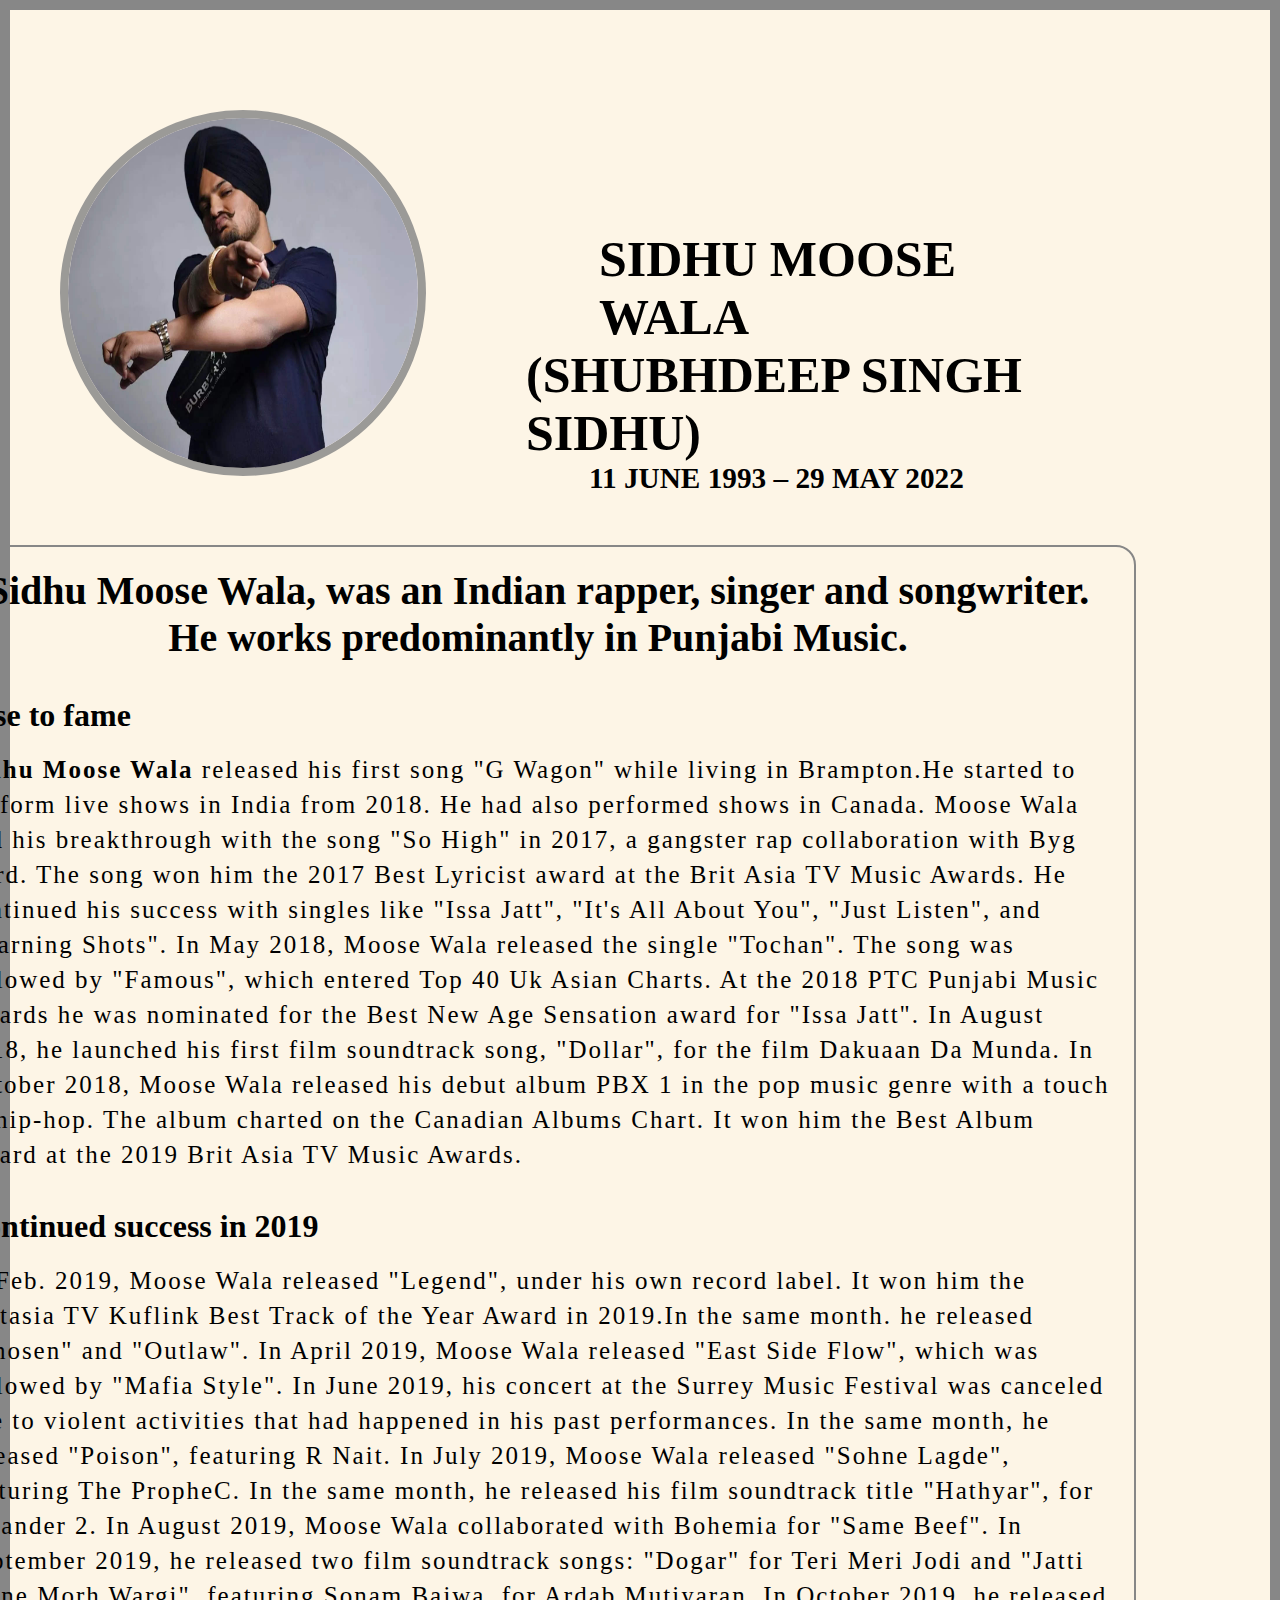
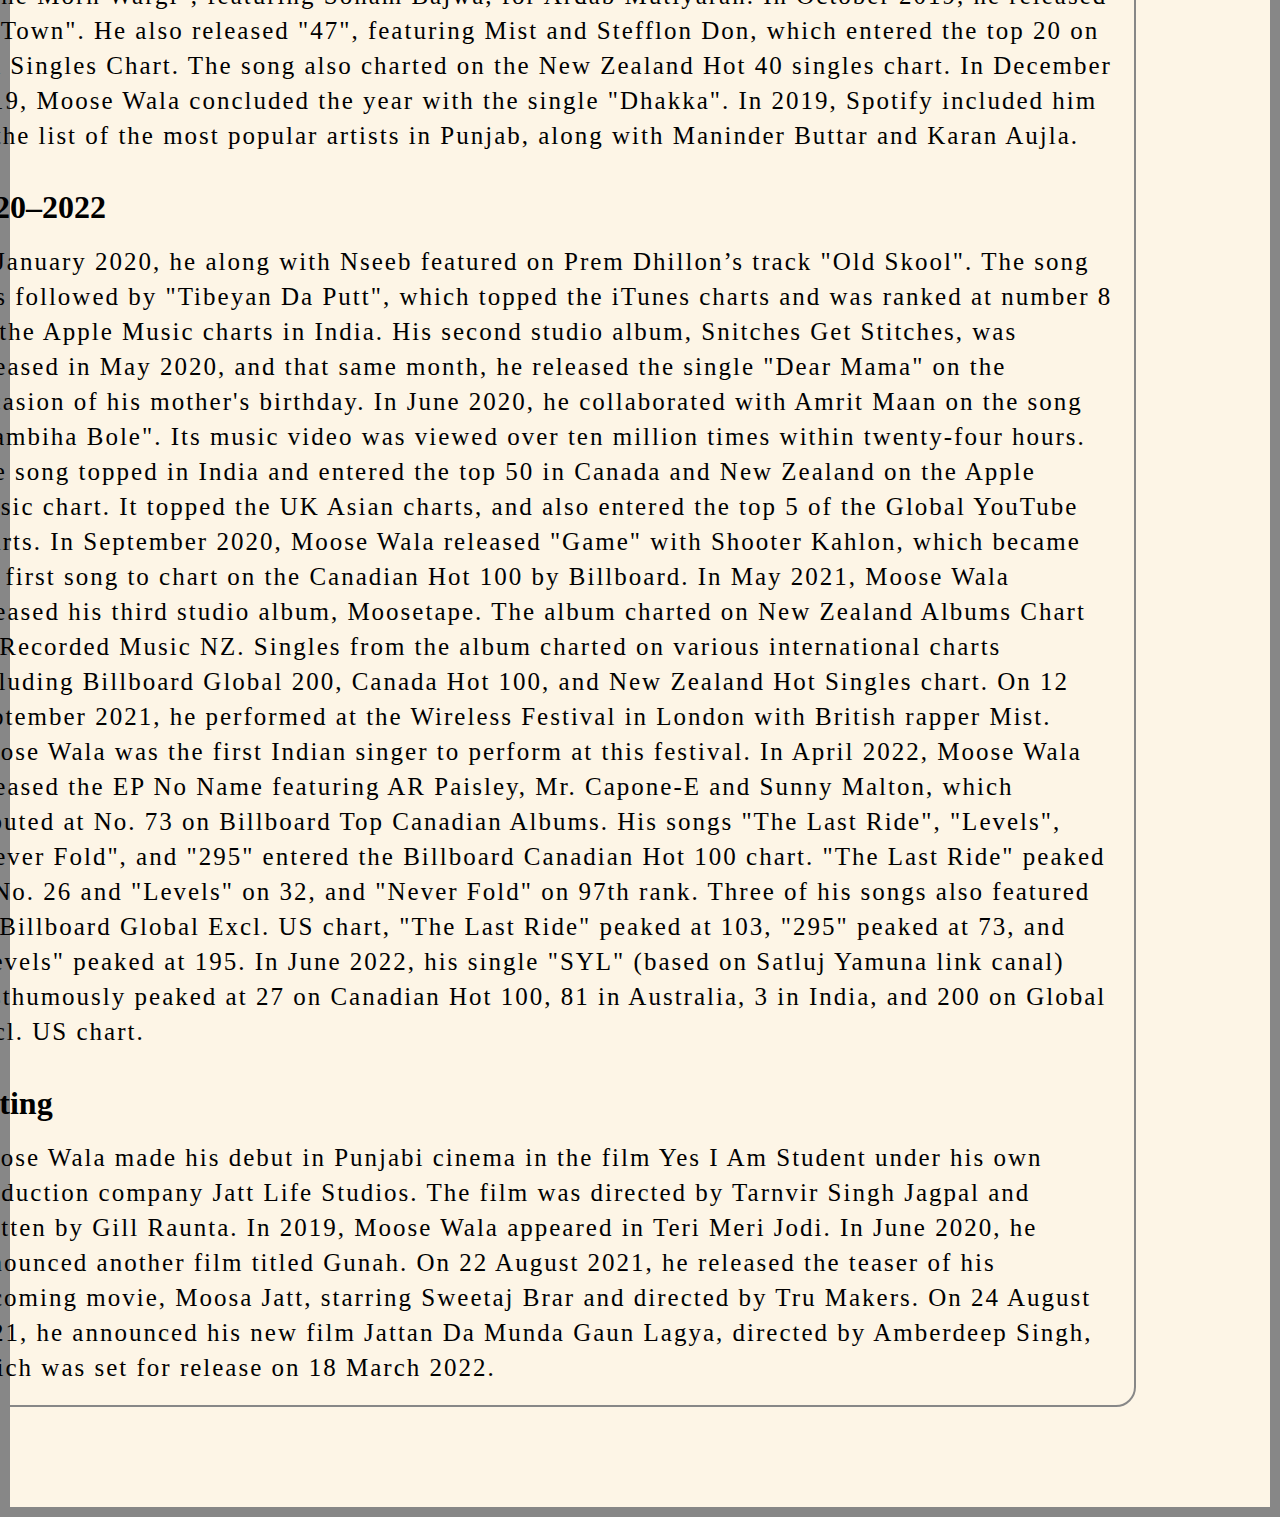
<file: index.html>
<!DOCTYPE html>
<html lang="en">
  <head>
    <meta charset="UTF-8" />
    <meta http-equiv="X-UA-Compatible" content="IE=edge" />
    <meta name="viewport" content="width=device-width, initial-scale=1.0" />
    <link rel="stylesheet" href="style.css" />
    <title>Tribute To Sidhu Moose Wala</title>
  </head>
  <body>
    <div class="container">
      <div class="content">
        <section class="top_section">
          <div class="image">
            <img
              src="images/sunny-malton-remembers-the-late-sidhu-moose-wala-and-claims-to-see-him-in-his-dreams.jpg"
              alt="Sidhu Moose Wala"
            />
          </div>
          <div class="heading">
            <h1 class="name">Sidhu Moose Wala</h1>
            <h1>(Shubhdeep Singh Sidhu)</h1>
            <h3 class="date">11 June 1993 – 29 May 2022</h3>
          </div>
        </section>
        <section>
          <div class="about">
            <h1
              style="
                text-align: center;
                font-family: Cambria, Cochin, Georgia, Times, 'Times New Roman',
                  serif;
                font-size: 40px;
              "
            >
              Sidhu Moose Wala, was an Indian rapper, singer and songwriter.
            </h1>
            <h1
              style="
                text-align: center;
                font-family: Cambria, Cochin, Georgia, Times, 'Times New Roman',
                  serif;
                font-size: 40px;
              "
            >
              He works predominantly in Punjabi Music.
            </h1>
            <div class="carrer">
              <br /><br />
              <h1>Rise to fame</h1>
              <br />
              <p>
               <b> Sidhu Moose Wala</b> released his first song "G Wagon" while living in
                Brampton.He started to perform live shows in India from 2018. He
                had also performed shows in Canada. Moose Wala had his
                breakthrough with the song "So High" in 2017, a gangster rap
                collaboration with Byg Byrd. The song won him the 2017 Best
                Lyricist award at the Brit Asia TV Music Awards. He continued
                his success with singles like "Issa Jatt", "It's All About You",
                "Just Listen", and "Warning Shots". In May 2018, Moose Wala
                released the single "Tochan". The song was followed by "Famous",
                which entered Top 40 Uk Asian Charts. At the 2018 PTC Punjabi
                Music Awards he was nominated for the Best New Age Sensation
                award for "Issa Jatt". In August 2018, he launched his first
                film soundtrack song, "Dollar", for the film Dakuaan Da Munda.
                In October 2018, Moose Wala released his debut album PBX 1 in
                the pop music genre with a touch of hip-hop. The album charted
                on the Canadian Albums Chart. It won him the Best Album Award at
                the 2019 Brit Asia TV Music Awards.
              </p>
              <br />
              <br />
              <h1>Continued success in 2019</h1>
              <br />
              <p>
                In Feb. 2019, Moose Wala released "Legend", under his own record
                label. It won him the Britasia TV Kuflink Best Track of the Year
                Award in 2019.In the same month. he released "Chosen" and
                "Outlaw". In April 2019, Moose Wala released "East Side Flow",
                which was followed by "Mafia Style". In June 2019, his concert
                at the Surrey Music Festival was canceled due to violent
                activities that had happened in his past performances. In the
                same month, he released "Poison", featuring R Nait. In July
                2019, Moose Wala released "Sohne Lagde", featuring The PropheC.
                In the same month, he released his film soundtrack title
                "Hathyar", for Sikander 2. In August 2019, Moose Wala
                collaborated with Bohemia for "Same Beef". In September 2019, he
                released two film soundtrack songs: "Dogar" for Teri Meri Jodi
                and "Jatti Jeone Morh Wargi", featuring Sonam Bajwa, for Ardab
                Mutiyaran. In October 2019, he released "B Town". He also
                released "47", featuring Mist and Stefflon Don, which entered
                the top 20 on UK Singles Chart. The song also charted on the New
                Zealand Hot 40 singles chart. In December 2019, Moose Wala
                concluded the year with the single "Dhakka". In 2019, Spotify
                included him in the list of the most popular artists in Punjab,
                along with Maninder Buttar and Karan Aujla.
              </p>
              <br /><br />
              <h1>2020–2022</h1>
              <br />
              <p>
                In January 2020, he along with Nseeb featured on Prem Dhillon’s
                track "Old Skool". The song was followed by "Tibeyan Da Putt",
                which topped the iTunes charts and was ranked at number 8 on the
                Apple Music charts in India. His second studio album, Snitches
                Get Stitches, was released in May 2020, and that same month, he
                released the single "Dear Mama" on the occasion of his mother's
                birthday. In June 2020, he collaborated with Amrit Maan on the
                song "Bambiha Bole". Its music video was viewed over ten million
                times within twenty-four hours. The song topped in India and
                entered the top 50 in Canada and New Zealand on the Apple Music
                chart. It topped the UK Asian charts, and also entered the top 5
                of the Global YouTube charts. In September 2020, Moose Wala
                released "Game" with Shooter Kahlon, which became his first song
                to chart on the Canadian Hot 100 by Billboard. In May 2021,
                Moose Wala released his third studio album, Moosetape. The album
                charted on New Zealand Albums Chart by Recorded Music NZ.
                Singles from the album charted on various international charts
                including Billboard Global 200, Canada Hot 100, and New Zealand
                Hot Singles chart. On 12 September 2021, he performed at the
                Wireless Festival in London with British rapper Mist. Moose Wala
                was the first Indian singer to perform at this festival. In
                April 2022, Moose Wala released the EP No Name featuring AR
                Paisley, Mr. Capone-E and Sunny Malton, which debuted at No. 73
                on Billboard Top Canadian Albums. His songs "The Last Ride",
                "Levels", "Never Fold", and "295" entered the Billboard Canadian
                Hot 100 chart. "The Last Ride" peaked at No. 26 and "Levels" on
                32, and "Never Fold" on 97th rank. Three of his songs also
                featured on Billboard Global Excl. US chart, "The Last Ride"
                peaked at 103, "295" peaked at 73, and "Levels" peaked at 195.
                In June 2022, his single "SYL" (based on Satluj Yamuna link
                canal) posthumously peaked at 27 on Canadian Hot 100, 81 in
                Australia, 3 in India, and 200 on Global Excl. US chart.
              </p>
              <br /><br />
              <h1>Acting</h1>
              <br />
              <p>
                Moose Wala made his debut in Punjabi cinema in the film Yes I Am
                Student under his own production company Jatt Life Studios. The
                film was directed by Tarnvir Singh Jagpal and written by Gill
                Raunta. In 2019, Moose Wala appeared in Teri Meri Jodi. In June
                2020, he announced another film titled Gunah. On 22 August 2021,
                he released the teaser of his upcoming movie, Moosa Jatt,
                starring Sweetaj Brar and directed by Tru Makers. On 24 August
                2021, he announced his new film Jattan Da Munda Gaun Lagya,
                directed by Amberdeep Singh, which was set for release on 18
                March 2022.
              </p>
            </div>
          </div>
        </section>
      </div>
    </div>
  </body>
</html>
</file>
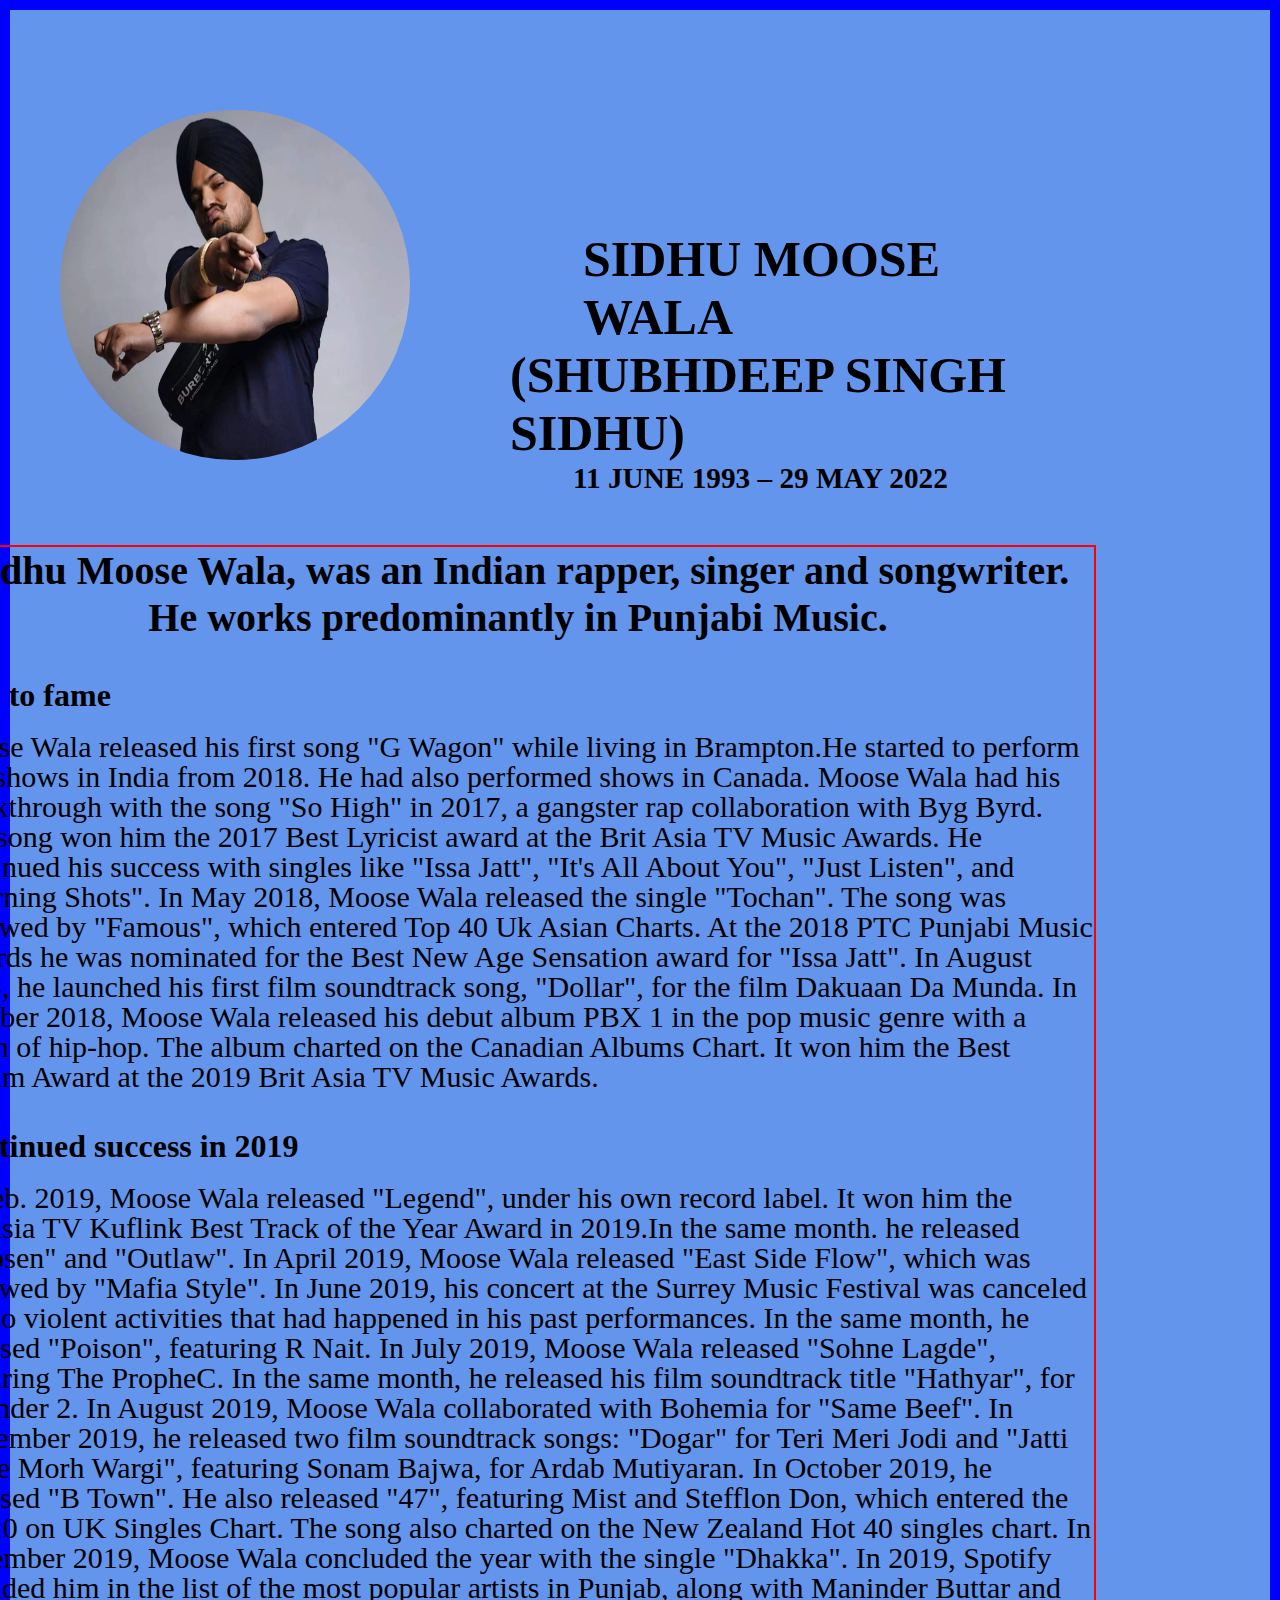
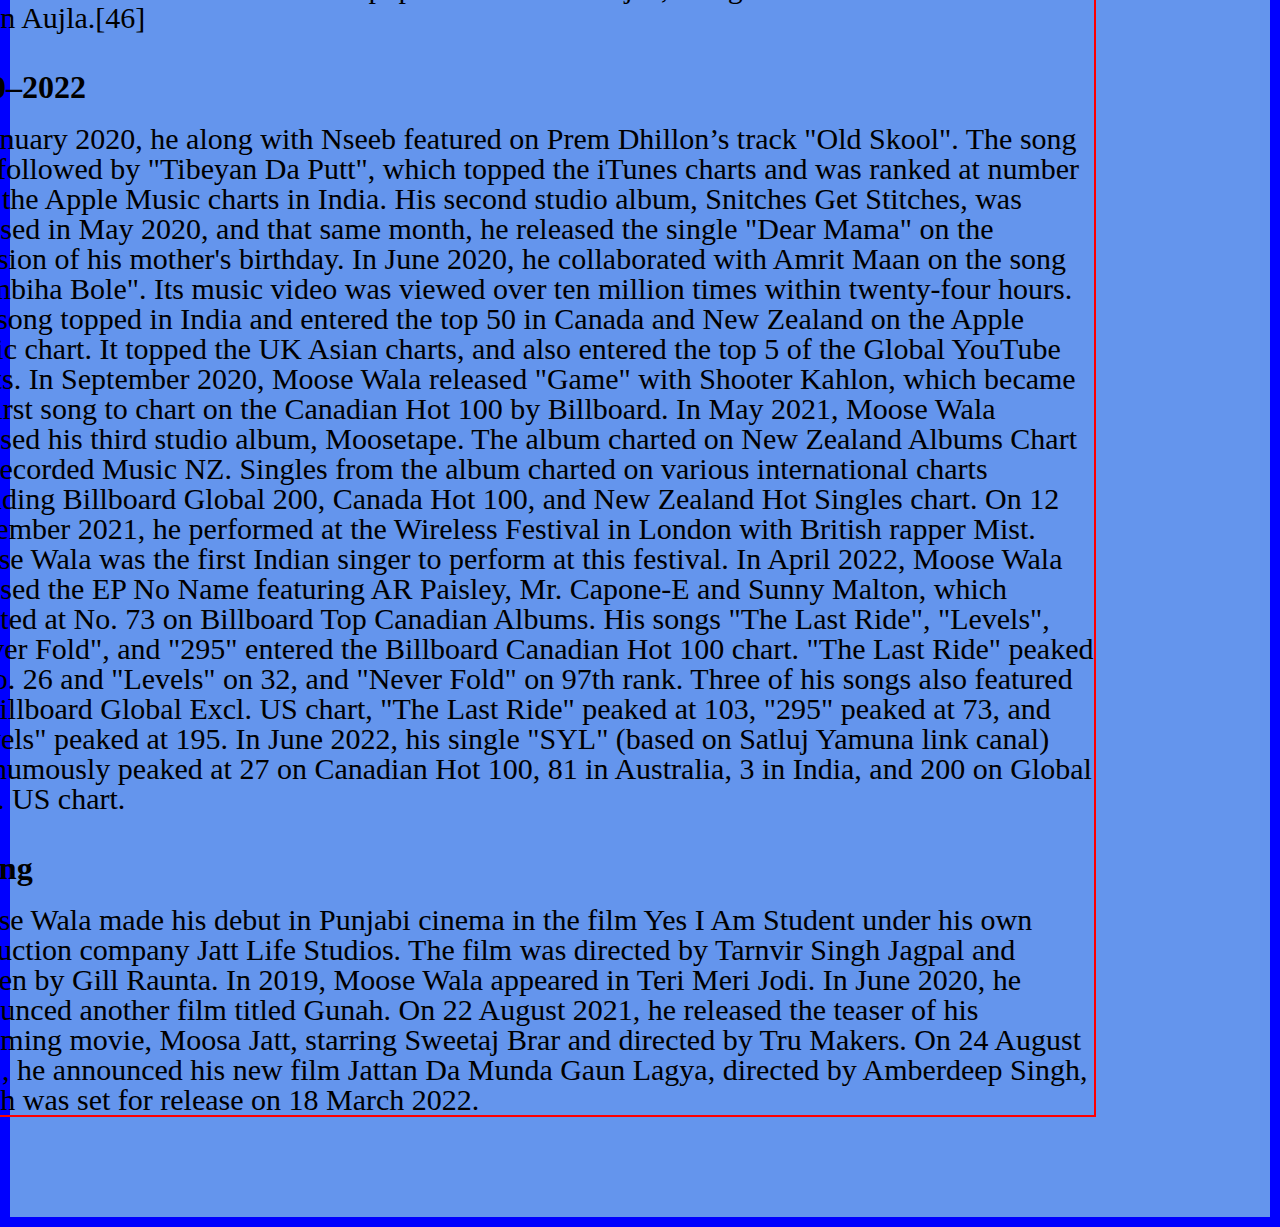
<file: images/Tribute To Sidhu Moose Wala.html>
<!DOCTYPE html>
<!-- saved from url=(0032)http://127.0.0.1:5500/index.html -->
<html lang="en"><head><meta http-equiv="Content-Type" content="text/html; charset=UTF-8">
    
    <meta http-equiv="X-UA-Compatible" content="IE=edge">
    <meta name="viewport" content="width=device-width, initial-scale=1.0">
    
    <title>Tribute To Sidhu Moose Wala</title>
  <link rel="stylesheet" href="./Tribute To Sidhu Moose Wala_files/style.css"></head>
  <body>
    <div class="container">
      <div class="content">
        <section class="top_section">
          <div class="image">
            <img src="./Tribute To Sidhu Moose Wala_files/sunny-malton-remembers-the-late-sidhu-moose-wala-and-claims-to-see-him-in-his-dreams.jpg" alt="Sidhu Moose Wala">
          </div>
          <div class="heading">
            <h1 class="name">Sidhu Moose Wala</h1>
            <h1>(Shubhdeep Singh Sidhu)</h1>
            <h3 class="date">11 June 1993 – 29 May 2022</h3>
          </div>
        </section>
        <section>
          <div class="about">
            <h1 style="
                text-align: center;
                font-family: Cambria, Cochin, Georgia, Times, &#39;Times New Roman&#39;,
                  serif;
                font-size: 40px;
              ">
              Sidhu Moose Wala, was an Indian rapper, singer and songwriter.
            </h1>
            <h1 style="
                text-align: center;
                font-family: Cambria, Cochin, Georgia, Times, &#39;Times New Roman&#39;,
                  serif;
                font-size: 40px;
              ">
              He works predominantly in Punjabi Music.
            </h1>
            <div class="carrer">
              <br><br>
              <h1>Rise to fame</h1>
<br>
              <p>
                Moose Wala released his first song "G Wagon" while living in
                Brampton.He started to perform live shows in India from
                2018. He had also performed shows in Canada. Moose Wala had
                his breakthrough with the song "So High" in 2017, a gangster rap
                collaboration with Byg Byrd. The song won him the 2017 Best
                Lyricist award at the Brit Asia TV Music Awards. He
                continued his success with singles like "Issa Jatt", "It's All
                About You", "Just Listen", and "Warning Shots". In May 2018,
                Moose Wala released the single "Tochan". The song was followed
                by "Famous", which entered Top 40 Uk Asian Charts. At
                the 2018 PTC Punjabi Music Awards he was nominated for the Best
                New Age Sensation award for "Issa Jatt". In August 2018, he
                launched his first film soundtrack song, "Dollar", for the film
                Dakuaan Da Munda. In October 2018, Moose Wala released his
                debut album PBX 1 in the pop music genre with a touch of
                hip-hop. The album charted on the Canadian Albums Chart. It
                won him the Best Album Award at the 2019 Brit Asia TV Music
                Awards.
              </p>
              <br>
              <br>
              <h1>Continued success in 2019</h1>
              <br>
              <p>
                In Feb. 2019, Moose Wala released "Legend", under his own record
                label. It won him the Britasia TV Kuflink Best Track of the Year
                Award in 2019.In the same month. he released "Chosen" and
                "Outlaw". In April 2019, Moose Wala released "East Side Flow",
                which was followed by "Mafia Style". In June 2019, his concert
                at the Surrey Music Festival was canceled due to violent
                activities that had happened in his past performances. In
                the same month, he released "Poison", featuring R Nait. In July
                2019, Moose Wala released "Sohne Lagde", featuring The PropheC.
                In the same month, he released his film soundtrack title
                "Hathyar", for Sikander 2. In August 2019, Moose Wala
                collaborated with Bohemia for "Same Beef". In September
                2019, he released two film soundtrack songs: "Dogar" for Teri
                Meri Jodi and "Jatti Jeone Morh Wargi", featuring Sonam
                Bajwa, for Ardab Mutiyaran. In October 2019, he released "B
                Town". He also released "47", featuring Mist and Stefflon Don,
                which entered the top 20 on UK Singles Chart. The song
                also charted on the New Zealand Hot 40 singles chart. In
                December 2019, Moose Wala concluded the year with the single
                "Dhakka". In 2019, Spotify included him in the list of the most
                popular artists in Punjab, along with Maninder Buttar and Karan
                Aujla.[46]
              </p>
              <br><br>
              <h1>2020–2022</h1>
              <br>
              <p>
                In January 2020, he along with Nseeb featured on Prem Dhillon’s
                track "Old Skool". The song was followed by "Tibeyan Da
                Putt", which topped the iTunes charts and was ranked at number 8
                on the Apple Music charts in India. His second studio album,
                Snitches Get Stitches, was released in May 2020, and that same
                month, he released the single "Dear Mama" on the occasion of his
                mother's birthday. In June 2020, he collaborated with Amrit
                Maan on the song "Bambiha Bole". Its music video was viewed
                over ten million times within twenty-four hours. The song
                topped in India and entered the top 50 in Canada and New Zealand
                on the Apple Music chart. It topped the UK Asian
                charts, and also entered the top 5 of the Global YouTube
                charts. In September 2020, Moose Wala released "Game"
                with Shooter Kahlon, which became his first song to chart on the
                Canadian Hot 100 by Billboard. In May 2021, Moose Wala
                released his third studio album, Moosetape. The album charted on
                New Zealand Albums Chart by Recorded Music NZ. Singles from
                the album charted on various international charts including
                Billboard Global 200, Canada Hot 100, and New Zealand Hot
                Singles chart. On 12 September 2021, he performed at the
                Wireless Festival in London with British rapper Mist. Moose Wala
                was the first Indian singer to perform at this festival. In
                April 2022, Moose Wala released the EP No Name featuring AR
                Paisley, Mr. Capone-E and Sunny Malton, which debuted at No.
                73 on Billboard Top Canadian Albums. His songs "The Last
                Ride", "Levels", "Never Fold", and "295" entered the Billboard
                Canadian Hot 100 chart. "The Last Ride" peaked at No. 26 and
                "Levels" on 32, and "Never Fold" on 97th rank. Three of his
                songs also featured on Billboard Global Excl. US chart, "The
                Last Ride" peaked at 103, "295" peaked at 73, and "Levels"
                peaked at 195. In June 2022, his single "SYL" (based on
                Satluj Yamuna link canal) posthumously peaked at 27 on Canadian
                Hot 100, 81 in Australia, 3 in India, and 200 on Global Excl. US
                chart.
              </p>
              <br><br>
              <h1>Acting</h1>
              <br>
              <p>
                Moose Wala made his debut in Punjabi cinema in the film Yes I Am
                Student under his own production company Jatt Life Studios.
                The film was directed by Tarnvir Singh Jagpal and written by
                Gill Raunta. In 2019, Moose Wala appeared in Teri Meri
                Jodi. In June 2020, he announced another film titled
                Gunah. On 22 August 2021, he released the teaser of his
                upcoming movie, Moosa Jatt, starring Sweetaj Brar and directed
                by Tru Makers. On 24 August 2021, he announced his new film
                Jattan Da Munda Gaun Lagya, directed by Amberdeep Singh, which
                was set for release on 18 March 2022.
              </p>
            </div>
          </div>
        </section>
      </div>
    </div>
  <!-- Code injected by live-server -->
<script>
	// <![CDATA[  <-- For SVG support
	if ('WebSocket' in window) {
		(function () {
			function refreshCSS() {
				var sheets = [].slice.call(document.getElementsByTagName("link"));
				var head = document.getElementsByTagName("head")[0];
				for (var i = 0; i < sheets.length; ++i) {
					var elem = sheets[i];
					var parent = elem.parentElement || head;
					parent.removeChild(elem);
					var rel = elem.rel;
					if (elem.href && typeof rel != "string" || rel.length == 0 || rel.toLowerCase() == "stylesheet") {
						var url = elem.href.replace(/(&|\?)_cacheOverride=\d+/, '');
						elem.href = url + (url.indexOf('?') >= 0 ? '&' : '?') + '_cacheOverride=' + (new Date().valueOf());
					}
					parent.appendChild(elem);
				}
			}
			var protocol = window.location.protocol === 'http:' ? 'ws://' : 'wss://';
			var address = protocol + window.location.host + window.location.pathname + '/ws';
			var socket = new WebSocket(address);
			socket.onmessage = function (msg) {
				if (msg.data == 'reload') window.location.reload();
				else if (msg.data == 'refreshcss') refreshCSS();
			};
			if (sessionStorage && !sessionStorage.getItem('IsThisFirstTime_Log_From_LiveServer')) {
				console.log('Live reload enabled.');
				sessionStorage.setItem('IsThisFirstTime_Log_From_LiveServer', true);
			}
		})();
	}
	else {
		console.error('Upgrade your browser. This Browser is NOT supported WebSocket for Live-Reloading.');
	}
	// ]]>
</script>


</body></html>
</file>
<file: style.css>
@import url('https://fonts.googleapis.com/css2?family=Lobster&display=swap');
*{
    margin: 0;padding: 0;
}
.container{
    background-color: rgb(253 245 230);
    min-height: 100vh;
    border: 10px solid rgb(135 135 135);
}
.content{
    max-width: 900px;
    margin: 0 auto;
}
.top_section{
    display: flex;
    justify-content: space-between;
}

.image img{
    margin-left: -130px;
    margin-top: 100px;
    width: 350px;
    height: 350px;
    border-radius: 1120px;
    

}
.heading{
    text-transform: uppercase;
    margin-top: 220px;
    margin-left: 100px;
    font-family: 'Lato', cursive;
    font-size: 25px;
}
.name{
margin-left: 73px;
}
.date{
    margin-left: 63px;
}
img{border: 8px solid rgba(135, 135, 135, 0.834);
}
.about{padding: 20px;
    margin-left: -250PX;
    width: 90vw;;
    margin-top: 50px;
    border: 2px solid rgb(135 135 135);
    border-radius: 20px;
    margin-bottom: 100px;
}
p{
    font-size: 25px;
    font-family: serif;
    line-height: 35px;
    letter-spacing: 2px;
}
</file>
<file: images/Tribute To Sidhu Moose Wala_files/style.css>
@import url('https://fonts.googleapis.com/css2?family=Lobster&display=swap');
*{
    margin: 0;padding: 0;
}
.container{
    background-color: cornflowerblue;
    min-height: 100vh;
    border: 10px solid blue;
}
.content{
    max-width: 900px;
    margin: 0 auto;
}
.top_section{
    display: flex;
    justify-content: space-between;
}

.image img{
    margin-left: -130px;
    margin-top: 100px;
    width: 350px;
    height: 350px;
    border-radius: 1120px;
    

}
.heading{
    text-transform: uppercase;
    margin-top: 220px;
    margin-left: 100px;
    font-family: 'Lato', cursive;
    font-size: 25px;
}
.name{
margin-left: 73px;
}
.date{
    margin-left: 63px;
}
img{ border-color: crimson;
}
.about{
    margin-left: -250PX;
    width: 90vw;;
    margin-top: 50px;
    border: 2px solid red;
    margin-bottom: 100px;
}
p{
    font-size: 30px;
    font-family: serif;
    line-height: 30px;
}
</file>
